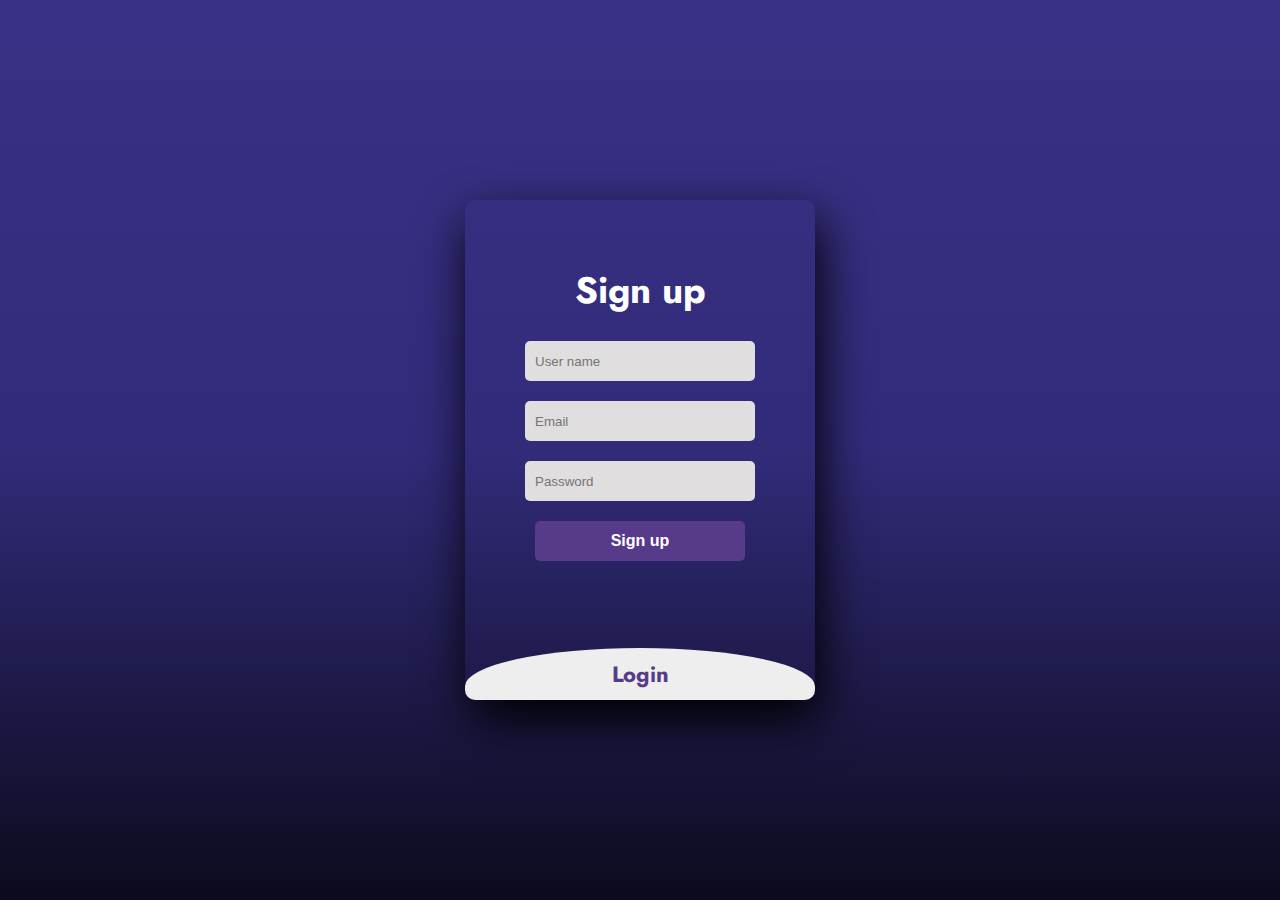
<file: index.html>
<!DOCTYPE html>
<html lang="en">

<head>
	<meta charset="UTF-8">
	<title>AHEN</title>
	<link rel="stylesheet" href="style.css">
	<script src="script.js"></script>

</head>

<body>

	<!DOCTYPE html>
	<html>

	<head>
		<title>AHEN</title>

		<link href="https://fonts.googleapis.com/css2?family=Jost:wght@500&display=swap" rel="stylesheet">
		<link rel='stylesheet'
			href='https://cdnjs.cloudflare.com/ajax/libs/font-awesome/4.7.0/css/font-awesome.min.css'>
	</head>
	<!--LOGIN PAGE-->

	<body class="body1">
		<div class="main" id="main1">
			<input type="checkbox" id="chk" aria-hidden="true">


			<div class="signup">
				<form>
					<label id="slabel" for="chk" aria-hidden="true">Sign up</label>
					<input id="uname" type="text" name="txt" placeholder="User name" required="">
					<input id="uemail" type="email" name="email" placeholder="Email" required="">
					<input id="upass" type="password" name="pswd" placeholder="Password" required="">
					<button  onclick="signclick()">Sign up </button>
				</form>
			</div>

			<div class="login">
				<form>
					<label id="llabel" for="chk" aria-hidden="true">Login</label>
					<input id="lname" type="text" name="txt" placeholder="User name" required="">
					<input id="lpass" type="password" name="pswd" placeholder="Password" required="">
					<input id="om" type="text" name="te" placeholder="ds" required="">
					<button onclick="loginclick()">Login</button>
				</form>
			</div>
		</div>


		<!--HOMEPAGE-->
		<div id="body2">
			<header class="head">
				<div class="top1">
					<p id="wel">WELCOME</p>
					<p id="uname1"><strong>OM,</strong> </p>
					<i id="logo1" style="font-size:24px" class="fa">&#xf095;</i>
					<p id="txt1"> +91 9456345673</p>
				</div>
				<div class="top">
					<p onclick="homeclick()" id="txt2"> HOME</p>
					<p id="txt2"> ABOUT US</p>
					<p id="txt2"> CONTACT US</p>
					<p id="txt2" onclick="mybookings()"> MY BOOKINGS</p>
				</div>
			</header>
			<div id="hide">
				<div class="mainportion">
					<div class="mainportion1">
						<div class="writemain">
							<p id="maintxt">
								WELCOME TO AHEN,
							</p>
							<p id="maintxt2">
								WANT TO LEARN DRIVING AT AFFORDABLE PRICE?
							</p>
							<p id="maintxt3">
								BOOK YOUR DRIVING CLASS NOW!!!
							</p>
							<button id="btnbook" type="submit" onclick="booknowclick()">BOOK NOW-></button>
						</div>
						<div class="imgmain">

						</div>

					</div>


				</div>
				<p id="aws">SOME AWESOME FEATURES</p>
				<p id="aws1">---------------------------------------------------------</p>
				<div class="features1">

					<div id="f1">
						<i id="awsicon" class="fa fa-bullhorn"></i>
						<h5 id="awshead">BEST SAFETY MEASURES</h5>
						<p id="awsp">You cant be a Pro Driver in India unless you are trained for the best safety
							measures.

							We make sure that you get trained to handle the chaos of the Indian
							traffic.</p>
					</div>
					<div id="f1">
						<i id="awsicon" class="fa fa-users"></i>
						<h5 id="awshead">EXPERIENCED INSTRUCTORS</h5>
						<p id="awsp">Our instructors undergo vigorous training before they are deemed fit to give
							driving
							lessons to
							our candidates. We ensure that you learn from the best so that you can be the best!</p>
					</div>
					<div id="f1">
						<i id="awsicon" class="fa fa-clock-o"></i>
						<h5 id="awshead">FEMALE INSTRUCTORS</h5>
						<p id="awsp">Our team consists of both male and female driving instructors so that we can
							provide
							the best
							service to our candidates. Generally, female candidates are more comfortable learning from a
							female instructor.</p>
					</div>

				</div>
				<div class="features2">
					<div id="f1">
						<i id="awsicon" class="fa fa-money"></i>
						<h5 id="awshead">AFFORDABLE FEE</h5>
						<p id="awsp">We offers the most affordable and competitive fees in the tri-city.
							With
							flexible payment options, we provide complete support and satisfaction to our candidates.
						</p>
					</div>
					<div id="f1">
						<i id="awsicon" class="fa fa-play-circle-o"></i>
						<h5 id="awshead">24X7 CUSTOMER SUPPORT</h5>
						<p id="awsp">We provide 24x7 customer support to all its clients.
							Want to reschedule your
							tomorrows class? Just give us a id="awsp"call at +91 9306306304!</p>
					</div>
					<div id="f1">
						<i id="awsicon" class="fa fa-credit-card"></i>
						<h5 id="awshead">LICENSE TRAINING</h5>
						<p id="awsp">Getting a license requires you to clear a written exam along with the driving test.
							At
							We train you to excel both in your driving test as well as the written exam.</p>
					</div>
				</div>
			</div>


			<!--Driving Schools Page-->

			<div id="drivingpage">
				<p id="dsc">DRIVING SCHOOLS NEAR YOU</p>
				<div class="mainbdy">
					<div class="bookele" onclick="schoolclick1()">
						<div id="sdiv">
							<h2 id="dschool">SAGAR DRIVING SCHOOL</h2>
							<p id="dschool1">Sadashiv Peth, Near Sunny Hotel <br>
								Pune - 411032, Maharashtra, India</p>
						</div>
						<div id="carimg">
							<img src="car.jpg" alt="">
						</div>
						<div id="bknow">
							<button id="btnbook1" onclick="schoolclick1()" type="submit">BOOK NOW</button>
						</div>
					</div>


					<div class="bookele" onclick="schoolclick2()">
						<div id="sdiv">
							<h2 id="dschool">BANSAL DRIVING SCHOOL</h2>
							<p id="dschool1">Vishrantwadi, Near Vishranti Hotel <br>
								Pune - 411032, Maharashtra, India</p>
						</div>
						<div id="carimg">
							<img src="car3.jpg" alt="">
						</div>
						<div id="bknow">
							<button id="btnbook1" onclick="schoolclick2()" type="submit">BOOK NOW</button>
						</div>
					</div>


					<div class="bookele" onclick="schoolclick3()">
						<div id="sdiv">
							<h2 id="dschool">OM DRIVING SCHOOL</h2>
							<p id="dschool1">Dighi, Near Apex Hotel <br>
								Pune - 411032, Maharashtra, India</p>
						</div>
						<div id="carimg">
							<img src="car.jpg" alt="">
						</div>
						<div id="bknow">
							<button id="btnbook1" onclick="schoolclick3()" type="submit">BOOK NOW</button>
						</div>
					</div>


					<div class="bookele" onclick="schoolclick4()">
						<div id="sdiv">
							<h2 id="dschool">SAI DRIVING SCHOOL</h2>
							<p id="dschool1">Vimanagar, Near China Grill Hotel <br>
								Pune - 411032, Maharashtra, India</p>
						</div>
						<div id="carimg">
							<img src="car3.jpg" alt="">
						</div>
						<div id="bknow">
							<button id="btnbook1" onclick="schoolclick4()" type="submit">BOOK NOW</button>
						</div>
					</div>


				</div>

			</div>


			<!--Booking Page-->

			<div id="bookingpage1">
				<div class="contentbook">
					<p class="o1" id="o1">SAGAR DRIVING SCHOOL</p>
					<form action="">
						<h3 id="oo2">SELECT DATE</h3>
						<input type="date" class="datbook" name="datebook" id="datbook1">
						<H3 id="oo2">SELECT TIME</H3>
						<input type="time" class="timebook" name="timebook" id="timebook1">
						
					</form>
					<button id='bookbutton' onclick="booknow1()">Submit Now</button>
				</div>
			</div>

			<div id="bookingpage2">
				<div class="contentbook">
					<p class="o1" id="o2">BANSAL DRIVING SCHOOL</p>
					<form action="">
						<h3 id="oo2">SELECT DATE</h3>
						<input type="date" class="datbook" name="datebook" id="datbook2">
						<H3 id="oo2">SELECT TIME</H3>
						<input type="time" class="timebook" name="timebook" id="timebook2">
						
					</form>
					<button id='bookbutton' onclick="booknow2()">Submit Now</button>
				</div>
			</div>

			<div id="bookingpage3">
				<div class="contentbook">
					<p class="o1" id="o3">OM DRIVING SCHOOL</p>
					<form action="">
						<h3 id="oo2">SELECT DATE</h3>
						<input type="date" class="datbook" name="datebook" id="datbook3">
						<H3 id="oo2">SELECT TIME</H3>
						<input type="time" class="timebook" name="timebook" id="timebook3">
						
					</form>
					<button id='bookbutton' onclick="booknow3()">Submit Now</button>
				</div>
			</div>


			<div id="bookingpage4">
				<div class="contentbook">
					<p class="o1" id="o4">SAI DRIVING SCHOOL</p>
					<form action="">
						<h3 id="oo2">SELECT DATE</h3>
						<input type="date" class="datbook" name="datebook" id="datbook4">
						<H3 id="oo2">SELECT TIME</H3>
						<input type="time" class="timebook" name="timebook" id="timebook4">
						
					</form>
					<button id='bookbutton' onclick="booknow4()">Submit Now</button>
				</div>
			</div>



			<!--MY BOOKINGS-->

			<div id="mybookings">
				<p id="dsc">MY BOOKINGS</p>
				<div class="bookele">
					<div id="sdiv">
						<h2 id="bking1">NO BOOKINGS</h2>
						<p id="bking2"></p>
						<p id="bking3"></p>
					</div>
					<div id="carimg">
						<img src="car.jpg" alt="">
					</div>
					<div id="bknow">
						<button id="dele" onclick="deleteclick()" type="submit">DELETE</button>
					</div>
				</div>
			</div>

<!--FOOTER-->
			<div class="footer">
				<div class="footerele">
					<div class="foot1">
						<h3 id="ftele1">ABOUT</h3>
						<p id="ft1">AHEN is the best platform for booking driving class. We have well trained
							instructors. Welcome
							to AHEN. Learning to drive is not just about getting a driving license but
							is an essential skill for life.</p>
					</div>
					<div class="foot1">
						<h3 id="ftele1">QUICK LINKS</h3>
						<p id="ftp1" onclick="homeclick()">HOME</p>
						<P id="ftp1">ABOUT US</P>
						<P id="ftp1">CONTACT US</P>
						<P id="ftp1">MY BOOKINGS</P>

					</div>
					<div class="foot1">
						<h3 id="ftele1">CONTACT US</h3>
						<p id="ftp2"> +91 9456345673</p>

					</div>

				</div>
				<div class="ftpp">
					<p id="ftp3">Copyright &#169 2022 Om Dagade. All Rights Reserved</p>
				</div>
			</div>
		</div>


		</div>


	</body>

	</html>

</body>

</html>
</file>
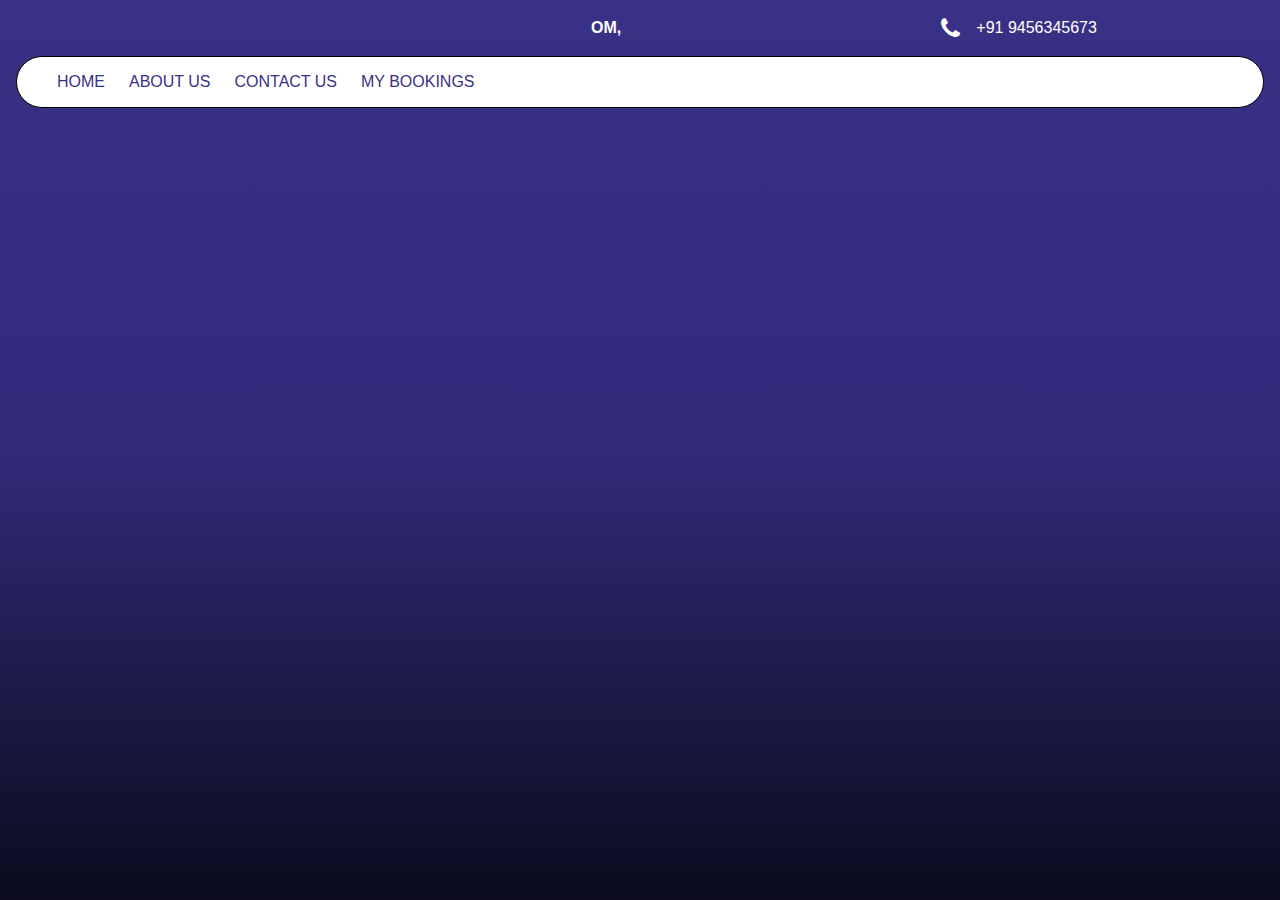
<file: home.html>
<!DOCTYPE html>
<html lang="en">
<head>
    <meta charset="UTF-8">
    <meta http-equiv="X-UA-Compatible" content="IE=edge">
    <meta name="viewport" content="width=device-width, initial-scale=1.0">
    <title>AHEN</title>
    <link rel="stylesheet" href="home.css">
    <link rel='stylesheet' href='https://cdnjs.cloudflare.com/ajax/libs/font-awesome/4.7.0/css/font-awesome.min.css'>            
         
</head>
<body >
    <header class="head">
        <div class="top1">
            <p id="wel"></p>
            <p id="uname1"><strong>OM,</strong> </p>
            <i id="logo1" style="font-size:24px" class="fa">&#xf095;</i>
            <p id="txt1"> +91 9456345673</p>
        </div>
        <div class="top">
            <p id="txt2"> HOME</p>
            <p id="txt2"> ABOUT US</p>
            <p id="txt2"> CONTACT US</p>
            <p id="txt2"> MY BOOKINGS</p>
        </div>
    </header>
    <script src="script.js"></script>  
</body>

</html>
</file>
<file: style.css>
.body1{
	margin: 0;
	padding: 0;
	display: flex;
	justify-content: center;
	align-items: center;
	min-height: 100vh;
	font-family: 'Jost', sans-serif;
	background: linear-gradient(to bottom, #393185, #322b7a, #0b0b1d);
}
.main{
	width: 350px;
	height: 500px;
	background: red;
	overflow: hidden;
	background: url("https://doc-08-2c-docs.googleusercontent.com/docs/securesc/68c90smiglihng9534mvqmq1946dmis5/fo0picsp1nhiucmc0l25s29respgpr4j/1631524275000/03522360960922298374/03522360960922298374/1Sx0jhdpEpnNIydS4rnN4kHSJtU1EyWka?e=view&authuser=0&nonce=gcrocepgbb17m&user=03522360960922298374&hash=tfhgbs86ka6divo3llbvp93mg4csvb38") no-repeat center/ cover;
	border-radius: 10px;
	box-shadow: 5px 20px 50px #000;
}
#chk{
	display: none;
}
.signup{
	position: relative;
	width:100%;
	height: 100%;
}
label{
	color: #fff;
	font-size: 2.3em;
	justify-content: center;
	display: flex;
	margin-bottom: 24px;
	margin-top: 4rem;
	font-weight: bold;
	cursor: pointer;
	transition: .5s ease-in-out;
}
input{
	width: 60%;
	height: 20px;
	background: #e0dede;
	justify-content: center;
	display: flex;
	margin: 20px auto;
	padding: 10px;
	border: none;
	outline: none;
	border-radius: 5px;
}
button{
	width: 60%;
	height: 40px;
	margin: 10px auto;
	justify-content: center;
	display: block;
	color: #fff;
	background: #573b8a;
	font-size: 1em;
	font-weight: bold;
	margin-top: 20px;
	outline: none;
	border: none;
	border-radius: 5px;
	transition: .2s ease-in;
	cursor: pointer;
}
button:hover{
	background: #6d44b8;
}
.login{
	height: 460px;
	background: #eee;
	border-radius: 60% / 10%;
	transform: translateY(-180px);
	transition: .8s ease-in-out;
	margin-top: 50px;
}
.login label{
	color: #573b8a;
	transform: scale(.6);
}

#chk:checked ~ .login{
	transform: translateY(-500px);
}
#chk:checked ~ .login label{
	transform: scale(1);	
}
#chk:checked ~ .signup label{
	transform: scale(.6);
}

.logo1{
    height:4rem;
    width: 4rem;
    
}

#om{
	display: none;
}



/* HOME PAGE */



#body2{
	margin: 0;
	padding: 0;
	width: 100%;
	min-height: 100vh;
	font-family: 'Jost', sans-serif;
	background: linear-gradient(to bottom, #393185, #322b7a, #0b0b1d);
	display: none;
}

.head{
    width: 100%;
}

.top{
    display: flex;
    background-color: white;
    border: .1rem solid black;
    border-radius: 2rem;
    padding: 1rem;
    margin: 1rem;
}

i{
    color: white;
}

.top1{
    display: flex;
    justify-content: center;
    align-items: center;
    
}

#logo1{
    padding-right: 1rem;
    padding-left: 20rem;
    padding-top: 1rem;
}

#txt1{
    color: white;
    padding-top: 1rem;
    
}

#txt2{
    padding-left: 1.5rem;
    color: #393185;
}

#txt2:hover{
    color: red;
    font-size: 1.2rem;
    cursor: pointer;
}

#wel{
    color: white;
    padding-top: 1rem;
    padding-left: 25rem;
	font-size: 1.5rem;
}

#uname1{
    color: white;
    padding-top: 1rem;
    padding-left: .5rem;
	font-size: 1.5rem;
}

.mainportion{
	display: flex;
    background-color: white;
    border: .1rem solid black;
    border-radius: 2rem;
    padding: 1rem;
    margin: 1rem;
	height: 30rem;
	background-image:url(car2.png);
	background-repeat: auto;
	background-size: 100%;
	
}

.mainportion1{
	display: flex;
	justify-content: center;
	align-items: center;
	
}

#maintxt{
	font-size: 4rem;
	color: #000000;
	-webkit-text-stroke-width:.2rem;
	-webkit-text-stroke-color: black;
	
}

#maintxt2{
	font-size: 1.2rem;
	color:black;
	
}

#maintxt3{
	font-size: 1.8rem;
	color:black;
	
}

#btnbook{
	background-color:#2c00ff;
	color: white;
	border: .1rem solid black;
	height: 3rem;
	width: 25rem;
}

#btnbook:hover{
	background-color: #8d7de0;
	transform: scale(.9);
}

#aws{
	color: white;
	padding: 2rem 32rem 0 32rem;
	font-size: 1.5rem;
	
}

#aws1{
	color: white;
	padding:0 35.5rem;

}

.features1{
	display: flex;
	justify-content: center;
	align-items: center;
	width: 100%;
	height: 25rem;
	
	
}



#f1{
	height: 18rem;
	width: 18rem;
	background-color: white;
	margin: 2rem;
	border: .1rem solid rgb(0, 0, 0);
	border-radius: 3rem;
	box-shadow:.2rem .2rem rgb(247, 247, 247);
}

#f1:hover{
	transform: scale(.9);
}

.features2{
	display: flex;
	
	width: 100%;
	height: 25rem;
	justify-content: center;
	align-items: center;
	
}

#awshead{
	color: #2c00ff;
	margin: 1rem;
	
}

#awsp{
	color: #322b7a;
	margin: 1rem;
	
}

#awsicon{
	color: #2c00ff;
	font-size: 3rem;
	margin: 1rem 7.5rem;
}

.footerele{
	width: 100%;
	height: 30rem;
	background-color: black;
	display: flex;
	align-items: center;
	justify-content: center;
}

.foot1{
	height: 17rem;
	width: 28%;
	padding: 2rem;
	margin: 5rem;
}

#ftele1{
	color: white;
	padding-bottom: 1rem;
}

#ft1{
	color: white;
}

#ftp1{
	color: white;
}

#ftp1:hover{
	color: red;
	transform: scale(.9);
	cursor: pointer;
}

#ftp2{
	color: white;
}

#ftp3{
	color: white;
}

.ftpp{
	display: flex;
	align-items: center;
	justify-content: center;
	width: 100%;
}



/*booking page*/

.mainbdy{
	width: 100%;
}

.bookele{
	height: 13rem;
	padding: 1rem 4rem;
	background-color: white;
	border: .1rem solid black;
	border-radius: 2rem;
	margin: 1rem;
	display: flex;
	justify-content: center;
	align-items: center;
	cursor: pointer;

}

#btnbook1:hover{
	transform: scale(.9);
	background-color: red;
}

#dsc{
	font-size: 2rem;
	color: white;
	padding: 0 26rem;
}

#dschool{
	color: #2c00ff;
}
#dschool1{
	color: #020008;
}

#sdiv{
	margin: 0 5rem;
}

#carimg{
	margin: 0 4rem;
}

#btnbook1{
	width: 14rem;
	height: 3rem;
	color: white;
	background-color: #2c00ff;
	margin: 0 2rem;
}


/*booking page*/

.contentbook{
	
	background-color: white;
	width: 40rem;
	margin: 3rem 23rem;
	border: .2rem solid black;
	border-radius: 2rem;
}

.o1{
	color:#2c00ff;
	font-size: 2rem;
	margin: 2rem;
}

#oo2{
	color: black;
	margin: 2rem;
}

.datbook{
	
	border: .1rem solid black;
	color: black
}

.timebook{
	
	border: .1rem solid black;
	color: black
}

#bookbutton{
	width: 60%;
	height: 3rem;
	cursor: pointer;
	background-color: #2c00ff;
	color: white;
	margin: 4rem 8rem;
}

#bookbutton:hover{
	transform: scale(.9);
}

#bookingpage1{
	display: none;
}
#bookingpage2{
	display: none;
}
#bookingpage3{
	display: none;
}
#bookingpage4{
	display: none;
}

#drivingpage{
	display: none;
}

/*-------------------------------*/

#dele{
	width: 60%;
	height: 3rem;
	cursor: pointer;
	background-color: #2c00ff;
	color: white;
	margin: 4rem 8rem;
}

#dele:hover{
	transform: scale(.9);
}

#bking1{
	color: #2c00ff;
}

#bking2{
	color: black;
}

#bking3{
	color: black;
}



/*responsive*/

@media (max-width:800px) {
	.main{
		width:600px;
	}
}

@media (max-width:650px) {
	.main{
		width:400px;
	}
}

@media (max-width:450px) {
	.main{
		width:300px;
	}
}

@media (max-width:350px) {
	.main{
		width:200px;
	}
}

@media (max-width:1340px) {
	#aws1{
		visibility: hidden;
	}

	#aws{
		padding: 2rem 0rem 0rem 5rem;
	}
}

@media (max-width:1038px) {
	.features1{
		display: block;
		height: auto;

	}
	.features2{
		display: block;
		height: auto;
		
	}

	#f1{
		height: 18rem;
		width: auto;
		background-color: white;
		margin: 2rem 2rem;
		border: .1rem solid rgb(0, 0, 0);
		border-radius: 3rem;
		box-shadow: .2rem .2rem rgb(247, 247, 247);
	  
	}
}

@media (max-width:1094px) {
	#wel{
		padding-left: 28rem;
	}
	#logo1{
		visibility: hidden;
	}
	#txt1{
		visibility: hidden;
	}
}

@media (max-width:500px) {
	#txt2{
		font-size: 0.8rem;
	}
}

@media (max-width:434px) {
	#txt2{
		font-size: 0.6rem;
	}
}

@media (max-width:434px) {
	#txt2{
		font-size: 0.5rem;
	}
}
@media (max-width:338px) {
	#txt2{
		font-size: 0.35rem;
	}
}
@media (max-width:280px) {
	#txt2{
		font-size: 0.25rem;
	}
}

@media (max-width:250px) {
	#txt2{
		font-size: 0.1rem;
	}
}


@media (max-width:572px) {
	#maintxt{
		font-size: 3rem;
	}
}

@media (max-width:462px) {
	#maintxt3{
		font-size: 1.2rem;
	}
}

@media (max-width:458px) {
	#btnbook{
		width:auto;
	}
}

@media (max-width:402px) {
	#aws{
		font-size: 1rem;
	}
}

@media (max-width:1064px) {
	.footer{
		display: none;
	}
}
</file>
<file: home.css>
*{
    margin: 0;
    padding: 0;
}

body{
	margin: 0;
	padding: 0;
	display: flex;
	min-height: 100vh;
	font-family: 'Jost', sans-serif;
	background: linear-gradient(to bottom, #393185, #322b7a, #0b0b1d);
}

.head{
    width: 100%;
}

.top{
    display: flex;
    background-color: white;
    border: .1rem solid black;
    border-radius: 2rem;
    padding: 1rem;
    margin: 1rem;
}

i{
    color: white;
}

.top1{
    display: flex;
    justify-content: center;
    align-items: center;
    
}

#logo1{
    padding-right: 1rem;
    padding-left: 20rem;
    padding-top: 1rem;
}

#txt1{
    color: white;
    padding-top: 1rem;
    
}

#txt2{
    padding-left: 1.5rem;
    color: #393185;
}

#txt2:hover{
    color: red;
    font-size: 1.2rem;
    cursor: pointer;
}

#wel{
    color: white;
    padding-top: 1rem;
    padding-left: 25rem;
}

#uname1{
    color: white;
    padding-top: 1rem;
    padding-left: .5rem;
}
</file>
